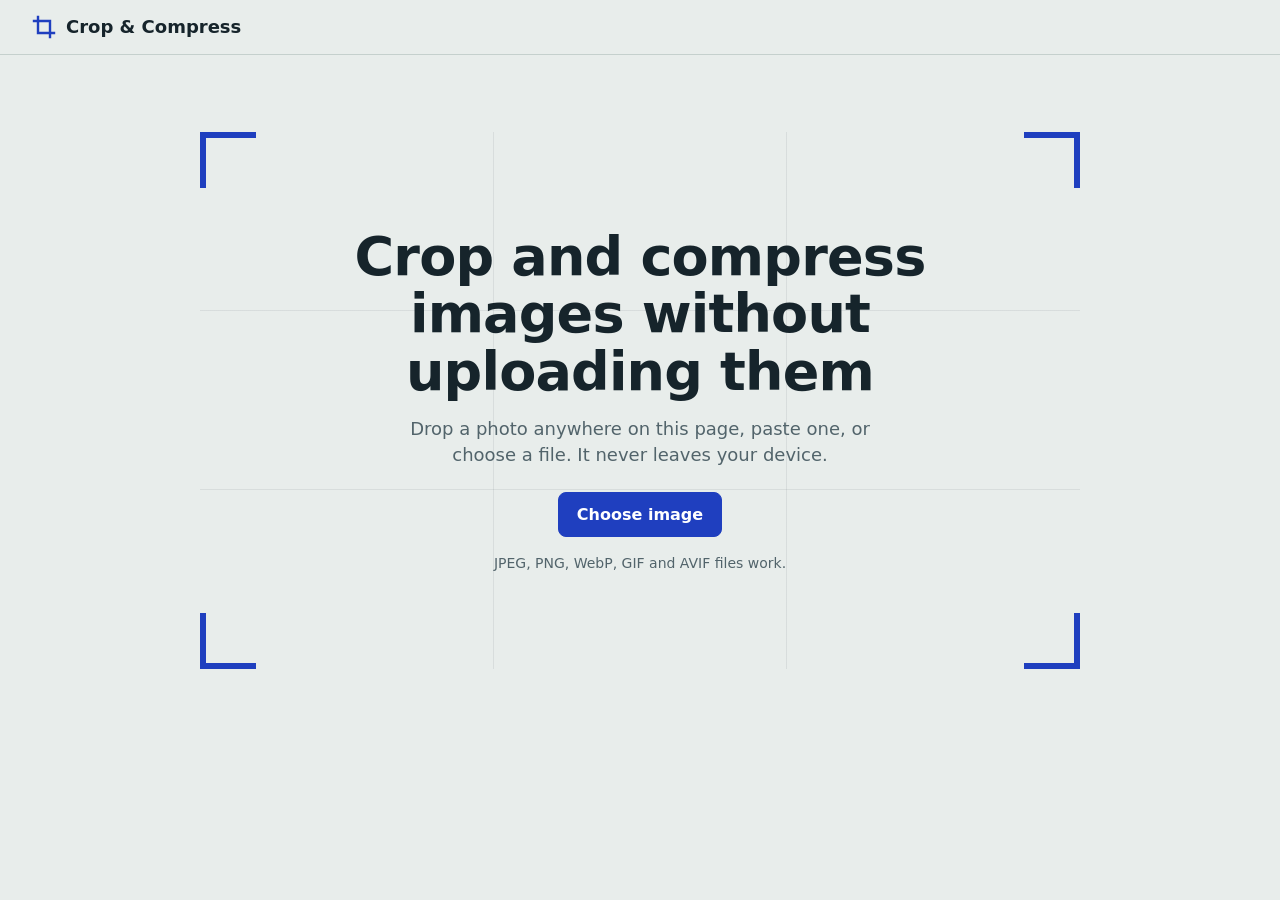
<file: backup.html>
<!doctype html>
<html lang="en">
<head> 
  <meta name="google-site-verification" content="LXjN_0TOwFUvrX1IDky998NvaM1b0D78YcoqGBb5dls" />
<meta charset="utf-8">
<meta name="viewport" content="width=device-width, initial-scale=1">
<meta name="color-scheme" content="light dark">
<title>Crop &amp; Compress</title>
<style>
:root{
  color-scheme:light;
  --bg:#E8EDEB; --panel:#F6F8F7; --stage:#D6DFDC; --ink:#16242B; --muted:#52646B;
  --line:#C5D0CD; --line-strong:#8FA19D; --track:#CBD6D3; --grid:rgba(22,36,43,.08);
  --accent:#1F3FBF; --accent-hover:#183299; --on-accent:#fff; --warn:#9A4B00;
}
@media (prefers-color-scheme:dark){
  :root{
    color-scheme:dark;
    --bg:#10181C; --panel:#172126; --stage:#0B1114; --ink:#E7EEF0; --muted:#97A8AF;
    --line:#2A3A41; --line-strong:#5A6F77; --track:#2A3A41; --grid:rgba(231,238,240,.07);
    --accent:#8CA0FF; --accent-hover:#A9B8FF; --on-accent:#0A1033; --warn:#F2A65A;
  }
}
*{box-sizing:border-box}
[hidden]{display:none!important}
html{-webkit-text-size-adjust:100%}
body{margin:0;background:var(--bg);color:var(--ink);font:16px/1.45 "Gill Sans","Gill Sans MT","Trebuchet MS","Segoe UI",system-ui,sans-serif;min-height:100vh}
button,input,select{font:inherit;color:inherit}
:focus-visible{outline:2px solid var(--accent);outline-offset:2px}

/* header */
.top{display:flex;justify-content:space-between;align-items:center;gap:16px;padding:14px clamp(16px,3vw,32px);border-bottom:1px solid var(--line)}
.brand{display:flex;align-items:center;gap:10px;font-weight:700;font-size:18px}
.brand svg{color:var(--accent)}
.top-right{display:flex;align-items:center;gap:12px;min-width:0}
.fname{max-width:28ch;overflow:hidden;text-overflow:ellipsis;white-space:nowrap;color:var(--muted);font-size:14px}
main{padding:clamp(16px,3vw,32px)}

/* buttons */
.btn{min-height:44px;padding:10px 18px;border-radius:8px;border:1px solid var(--line-strong);background:transparent;cursor:pointer;font-weight:600}
.btn:hover{background:color-mix(in srgb,var(--ink) 7%,transparent)}
.btn.primary{background:var(--accent);border-color:var(--accent);color:var(--on-accent)}
.btn.primary:hover{background:var(--accent-hover);border-color:var(--accent-hover)}
.btn.block{width:100%}
.btn:disabled{opacity:.5;cursor:not-allowed}
.btn.small{min-height:36px;padding:6px 12px;font-size:14px}

/* empty state: a viewfinder */
.viewfinder{position:relative;max-width:880px;margin:5vh auto 0;padding:clamp(48px,9vw,96px) clamp(28px,6vw,72px);text-align:center;
  background-image:
    linear-gradient(to right,transparent calc(33.333% - .5px),var(--grid) calc(33.333% - .5px),var(--grid) calc(33.333% + .5px),transparent calc(33.333% + .5px)),
    linear-gradient(to right,transparent calc(66.666% - .5px),var(--grid) calc(66.666% - .5px),var(--grid) calc(66.666% + .5px),transparent calc(66.666% + .5px)),
    linear-gradient(to bottom,transparent calc(33.333% - .5px),var(--grid) calc(33.333% - .5px),var(--grid) calc(33.333% + .5px),transparent calc(33.333% + .5px)),
    linear-gradient(to bottom,transparent calc(66.666% - .5px),var(--grid) calc(66.666% - .5px),var(--grid) calc(66.666% + .5px),transparent calc(66.666% + .5px))}
.vf{position:absolute;width:56px;height:56px;border:0 solid var(--accent);pointer-events:none}
.c-nw{top:var(--o,0);left:var(--o,0);border-top-width:6px;border-left-width:6px}
.c-ne{top:var(--o,0);right:var(--o,0);border-top-width:6px;border-right-width:6px}
.c-sw{bottom:var(--o,0);left:var(--o,0);border-bottom-width:6px;border-left-width:6px}
.c-se{bottom:var(--o,0);right:var(--o,0);border-bottom-width:6px;border-right-width:6px}
.viewfinder h1{margin:0 auto 16px;max-width:17ch;font-size:clamp(30px,5.4vw,54px);line-height:1.06;font-weight:700;letter-spacing:-.015em}
.viewfinder p{margin:0 auto 24px;max-width:46ch;color:var(--muted);font-size:18px}
.viewfinder .hint{margin:16px auto 0;font-size:14px}

/* workspace */
.work{display:grid;grid-template-columns:minmax(0,1fr) 340px;gap:24px;align-items:start;max-width:1280px;margin:0 auto}
.toolbar{display:flex;justify-content:space-between;align-items:center;gap:12px;flex-wrap:wrap;margin-bottom:12px;min-height:40px}
.tb-right{display:flex;align-items:center;gap:12px;color:var(--muted);font-size:14px;font-variant-numeric:tabular-nums}
.seg{display:inline-flex;border:1px solid var(--line-strong);border-radius:8px;overflow:hidden}
.seg button{border:0;background:transparent;padding:8px 14px;min-height:40px;cursor:pointer;font-weight:600}
.seg button+button{border-left:1px solid var(--line-strong)}
.seg button[aria-pressed="true"]{background:var(--ink);color:var(--bg)}
.seg button:disabled{opacity:.45;cursor:not-allowed}
.seg button:focus-visible{outline-offset:-3px}
.stage{background:var(--stage);border-radius:12px;padding:16px;min-height:300px;display:flex;justify-content:center;align-items:center}
.frame{position:relative;display:inline-block;line-height:0;overflow:hidden;user-select:none;-webkit-user-select:none;cursor:crosshair}
.frame img{display:block;max-width:none;-webkit-user-drag:none;user-select:none}
.crop{position:absolute;cursor:move;touch-action:none;outline:1px solid rgba(255,255,255,.92);outline-offset:-1px;
  box-shadow:0 0 0 9999px rgba(8,14,17,.6);
  background-image:
    linear-gradient(to right,transparent calc(33.333% - .5px),rgba(255,255,255,.38) calc(33.333% - .5px),rgba(255,255,255,.38) calc(33.333% + .5px),transparent calc(33.333% + .5px)),
    linear-gradient(to right,transparent calc(66.666% - .5px),rgba(255,255,255,.38) calc(66.666% - .5px),rgba(255,255,255,.38) calc(66.666% + .5px),transparent calc(66.666% + .5px)),
    linear-gradient(to bottom,transparent calc(33.333% - .5px),rgba(255,255,255,.38) calc(33.333% - .5px),rgba(255,255,255,.38) calc(33.333% + .5px),transparent calc(33.333% + .5px)),
    linear-gradient(to bottom,transparent calc(66.666% - .5px),rgba(255,255,255,.38) calc(66.666% - .5px),rgba(255,255,255,.38) calc(66.666% + .5px),transparent calc(66.666% + .5px))}
.crop:focus-visible{outline:2px solid #fff;outline-offset:-2px;box-shadow:0 0 0 3px #9FB2FF,0 0 0 9999px rgba(8,14,17,.6)}
.h{position:absolute;width:32px;height:32px;touch-action:none;display:block}
.h::after{content:"";position:absolute;background:#fff}
.h-n{left:50%;top:-16px;margin-left:-24px;width:48px;cursor:ns-resize}
.h-s{left:50%;bottom:-16px;margin-left:-24px;width:48px;cursor:ns-resize}
.h-w{top:50%;left:-16px;margin-top:-24px;height:48px;cursor:ew-resize}
.h-e{top:50%;right:-16px;margin-top:-24px;height:48px;cursor:ew-resize}
.h-nw{left:-16px;top:-16px;cursor:nwse-resize}
.h-ne{right:-16px;top:-16px;cursor:nesw-resize}
.h-sw{left:-16px;bottom:-16px;cursor:nesw-resize}
.h-se{right:-16px;bottom:-16px;cursor:nwse-resize}
.h-n::after,.h-s::after{left:50%;margin-left:-14px;width:28px;height:4px}
.h-n::after{top:14px}.h-s::after{bottom:14px}
.h-w::after,.h-e::after{top:50%;margin-top:-14px;height:28px;width:4px}
.h-w::after{left:14px}.h-e::after{right:14px}
.h-nw::after,.h-ne::after,.h-sw::after,.h-se::after{width:18px;height:18px;background:none;border:0 solid #fff}
.h-nw::after{left:15px;top:15px;border-left-width:4px;border-top-width:4px}
.h-ne::after{right:15px;top:15px;border-right-width:4px;border-top-width:4px}
.h-sw::after{left:15px;bottom:15px;border-left-width:4px;border-bottom-width:4px}
.h-se::after{right:15px;bottom:15px;border-right-width:4px;border-bottom-width:4px}

.previewwrap{width:100%;overflow:auto;max-height:min(72vh,860px);display:flex}
.previewwrap img{display:block;margin:auto;max-width:100%;max-height:min(72vh,860px);width:auto;height:auto;
  background:repeating-conic-gradient(rgba(128,128,128,.28) 0 25%,transparent 0 50%) 0 0/16px 16px}
.previewwrap.actual img{max-width:none;max-height:none}
.previewwrap.actual{display:block}
.previewwrap.actual img{margin:0}

/* sidebar */
.side{background:var(--panel);border:1px solid var(--line);border-radius:12px;position:sticky;top:16px}
.sec{padding:16px 18px;border-top:1px solid var(--line)}
.sec:first-child{border-top:0}
.sec h2{margin:0 0 10px;font-size:15px;font-weight:700}
.saving{font-size:28px;font-weight:700;line-height:1.1;letter-spacing:-.01em}
.bar{height:8px;border-radius:4px;background:var(--track);margin:10px 0 14px;overflow:hidden}
.barfill{height:100%;width:0;background:var(--accent);border-radius:4px;transition:width .3s}
.barfill.over{background:var(--warn)}
.pair{display:grid;grid-template-columns:1fr 1fr;gap:12px;margin:0 0 14px;font-variant-numeric:tabular-nums}
.pair dt{font-size:13px;color:var(--muted)}
.pair dd{margin:0;font-size:18px;font-weight:600}
.pair dd.sub{font-size:13px;font-weight:400;color:var(--muted)}
.note{margin:0 0 14px;font-size:14px;color:var(--warn)}
.chips{display:flex;flex-wrap:wrap;gap:6px}
.chip{min-height:38px;padding:6px 11px;border:1px solid var(--line-strong);border-radius:6px;background:transparent;cursor:pointer;font-size:15px}
.chip:hover{background:color-mix(in srgb,var(--ink) 7%,transparent)}
.chip[aria-pressed="true"]{background:var(--ink);color:var(--bg);border-color:var(--ink)}
.sec-head{display:flex;justify-content:space-between;align-items:center;margin-bottom:10px}
.sec-head h2{margin:0}
select,input[type=number]{min-height:42px;padding:8px 10px;border:1px solid var(--line-strong);border-radius:8px;background:var(--panel)}
select{width:100%}
.row{display:flex;justify-content:space-between;align-items:baseline;margin-bottom:4px;font-variant-numeric:tabular-nums}
.row span:last-child{font-weight:600}
input[type=range]{width:100%;accent-color:var(--accent);margin:6px 0 10px;min-height:28px}
.limit{display:flex;align-items:center;gap:8px;flex-wrap:wrap}
.limit label{display:flex;align-items:center;gap:8px}
.limit input[type=checkbox]{width:20px;height:20px;accent-color:var(--accent)}
.limit input[type=number]{width:92px}
.help{margin:10px 0 0;font-size:14px;color:var(--muted)}
.off .row,.off .limit,.off input[type=range]{opacity:.45}

/* overlays */
.veil{position:fixed;inset:0;z-index:40;display:grid;place-items:center;pointer-events:none;background:color-mix(in srgb,var(--bg) 88%,transparent);--o:24px;font-size:clamp(22px,4vw,34px);font-weight:700}
.notice{position:fixed;left:50%;bottom:20px;transform:translateX(-50%);z-index:50;background:var(--ink);color:var(--bg);padding:12px 18px;border-radius:8px;max-width:min(92vw,520px);font-size:15px}

@media (max-width:900px){
  .work{grid-template-columns:minmax(0,1fr)}
  .side{position:static}
  .viewfinder{margin-top:2vh}
  .fname{display:none}
}
@media (prefers-reduced-motion:reduce){*{transition:none!important;animation:none!important}}
</style>
</head>
<body>

<header class="top">
  <div class="brand">
    <svg width="24" height="24" viewBox="0 0 24 24" fill="none" stroke="currentColor" stroke-width="2.4" stroke-linecap="square" aria-hidden="true"><path d="M6 2v16h16"/><path d="M2 6h16v16"/></svg>
    <span>Crop &amp; Compress</span>
  </div>
  <div class="top-right" id="topRight" hidden>
    <span class="fname" id="fname"></span>
    <button class="btn small" id="another" type="button">Choose another</button>
  </div>
</header>

<main>
  <section id="empty">
    <div class="viewfinder">
      <span class="vf c-nw"></span><span class="vf c-ne"></span><span class="vf c-sw"></span><span class="vf c-se"></span>
      <h1>Crop and compress images without uploading them</h1>
      <p>Drop a photo anywhere on this page, paste one, or choose a file. It never leaves your device.</p>
      <button class="btn primary" id="choose" type="button">Choose image</button>
      <p class="hint">JPEG, PNG, WebP, GIF and AVIF files work.</p>
    </div>
  </section>

  <section id="work" class="work" hidden>
    <div>
      <div class="toolbar">
        <div class="seg" role="group" aria-label="View">
          <button id="vCrop" type="button" aria-pressed="true">Crop</button>
          <button id="vPrev" type="button" aria-pressed="false">Preview</button>
        </div>
        <div class="tb-right">
          <span id="selReadout"></span>
          <label id="actualWrap" hidden><input type="checkbox" id="actual"> Actual size</label>
        </div>
      </div>
      <div class="stage" id="stage">
        <div class="frame" id="frame">
          <img id="photo" alt="Your image with the crop area on top">
          <div class="crop" id="crop" tabindex="0" role="group" aria-label="Crop area. Arrow keys move it. Plus and minus keys resize it. Hold Shift for bigger steps.">
            <i class="h h-n" data-h="n"></i><i class="h h-s" data-h="s"></i><i class="h h-w" data-h="w"></i><i class="h h-e" data-h="e"></i>
            <i class="h h-nw" data-h="nw"></i><i class="h h-ne" data-h="ne"></i><i class="h h-sw" data-h="sw"></i><i class="h h-se" data-h="se"></i>
          </div>
        </div>
        <div class="previewwrap" id="previewWrap" hidden><img id="result" alt="Compressed result"></div>
      </div>
    </div>

    <aside class="side" aria-label="Settings">
      <div class="sec">
        <div class="saving" id="saving" aria-live="polite">Working…</div>
        <div class="bar"><div class="barfill" id="barfill"></div></div>
        <dl class="pair">
          <div><dt>Original</dt><dd id="oSize">—</dd><dd class="sub" id="oDim"></dd></div>
          <div><dt>Result</dt><dd id="rSize">—</dd><dd class="sub" id="rDim"></dd></div>
        </dl>
        <p class="note" id="note" hidden></p>
        <button class="btn primary block" id="download" type="button" disabled>Download</button>
      </div>

      <div class="sec">
        <div class="sec-head"><h2>Crop shape</h2><button class="btn small" id="resetCrop" type="button">Reset crop</button></div>
        <div class="chips" id="chips" role="group" aria-label="Crop shape"></div>
      </div>

      <div class="sec">
        <h2><label for="side">Longest side</label></h2>
        <select id="side"></select>
      </div>

      <div class="sec">
        <h2 id="fmtLabel">Format</h2>
        <div class="seg" role="group" aria-labelledby="fmtLabel" id="fmtSeg">
          <button type="button" data-f="jpeg" aria-pressed="true">JPEG</button>
          <button type="button" data-f="webp" aria-pressed="false">WebP</button>
          <button type="button" data-f="png" aria-pressed="false">PNG</button>
        </div>
        <p class="help" id="fmtNote" hidden></p>
      </div>

      <div class="sec" id="qSec">
        <div class="row"><label for="quality"><strong>Quality</strong></label><span id="qVal">80</span></div>
        <input type="range" id="quality" min="1" max="100" value="80">
        <div class="limit">
          <label><input type="checkbox" id="limit"> Limit file size to</label>
          <input type="number" id="limitKB" min="5" step="10" value="500" aria-label="Maximum file size in kilobytes">
          <span>KB</span>
        </div>
      </div>
    </aside>
  </section>
</main>

<div class="veil" id="veil" hidden>
  <span class="vf c-nw"></span><span class="vf c-ne"></span><span class="vf c-sw"></span><span class="vf c-se"></span>
  <span>Drop to open this image</span>
</div>
<div class="notice" id="notice" role="alert" hidden></div>
<input type="file" id="file" accept="image/*" hidden>

<script>
(() => {
  const $ = s => document.querySelector(s);
  const el = {
    empty:$('#empty'), work:$('#work'), topRight:$('#topRight'), fname:$('#fname'),
    stage:$('#stage'), frame:$('#frame'), photo:$('#photo'), crop:$('#crop'),
    previewWrap:$('#previewWrap'), result:$('#result'), actualWrap:$('#actualWrap'), actual:$('#actual'),
    selReadout:$('#selReadout'), vCrop:$('#vCrop'), vPrev:$('#vPrev'),
    saving:$('#saving'), barfill:$('#barfill'), oSize:$('#oSize'), oDim:$('#oDim'), rSize:$('#rSize'), rDim:$('#rDim'),
    note:$('#note'), download:$('#download'), chips:$('#chips'), resetCrop:$('#resetCrop'),
    side:$('#side'), fmtSeg:$('#fmtSeg'), fmtNote:$('#fmtNote'), qSec:$('#qSec'), quality:$('#quality'), qVal:$('#qVal'),
    limit:$('#limit'), limitKB:$('#limitKB'), file:$('#file'), veil:$('#veil'), notice:$('#notice')
  };

  const MIN = 16;
  const TYPES = { jpeg:'image/jpeg', webp:'image/webp', png:'image/png' };
  const LABELS = { jpeg:'JPEG', webp:'WebP', png:'PNG' };
  const EXT = { jpeg:'jpg', webp:'webp', png:'png' };
  const ASPECTS = [['Free',null],['Original','orig'],['1:1',1],['4:3',4/3],['3:4',3/4],['3:2',3/2],['2:3',2/3],['16:9',16/9],['9:16',9/16]];
  const SIDES = [0,3840,2560,1920,1280,1080,800,640];

  const c1 = document.createElement('canvas'); c1.width = c1.height = 1;
  const webpOK = c1.toDataURL('image/webp').startsWith('data:image/webp');

  const state = {
    img:null, url:null, file:null, W:0, H:0,
    crop:{x:0,y:0,w:0,h:0}, aspect:null, aspectKey:'Free',
    fmt:'jpeg', quality:80, side:0, limit:false, limitKB:500, autoQ:null, view:'crop'
  };
  let resultUrl = null, timer = null, job = 0, drag = null, noticeTimer = null;

  const clamp = (v, lo, hi) => Math.min(Math.max(v, lo), hi);
  const fmtBytes = n => n < 1024 ? n + ' B' : n < 1048576 ? (n/1024).toFixed(n < 102400 ? 1 : 0) + ' KB' : (n/1048576).toFixed(2) + ' MB';
  const dims = (w,h) => w + ' × ' + h + ' px';

  function notify(msg){
    el.notice.textContent = msg; el.notice.hidden = false;
    clearTimeout(noticeTimer); noticeTimer = setTimeout(() => el.notice.hidden = true, 7000);
  }

  /* ---------- build static controls ---------- */
  ASPECTS.forEach(([label]) => {
    const b = document.createElement('button');
    b.type = 'button'; b.className = 'chip'; b.textContent = label; b.dataset.k = label;
    b.setAttribute('aria-pressed', label === 'Free' ? 'true' : 'false');
    b.addEventListener('click', () => applyAspectKey(label));
    el.chips.appendChild(b);
  });
  SIDES.forEach(v => {
    const o = document.createElement('option');
    o.value = v; o.textContent = v ? v + ' px' : 'Original size';
    el.side.appendChild(o);
  });
  if (!webpOK) {
    const b = el.fmtSeg.querySelector('[data-f="webp"]');
    b.disabled = true; b.title = "This browser can't save WebP";
  }

  /* ---------- loading ---------- */
  function loadFile(file){
    if (!file) return;
    if (!file.type.startsWith('image/')) { notify("That file isn't an image. Try a JPEG, PNG, WebP, GIF or AVIF file."); return; }
    const url = URL.createObjectURL(file);
    const img = new Image();
    img.onload = () => {
      if (state.url) URL.revokeObjectURL(state.url);
      state.img = img; state.url = url; state.file = file;
      state.W = img.naturalWidth; state.H = img.naturalHeight;
      state.crop = {x:0, y:0, w:state.W, h:state.H};
      state.aspect = null; state.aspectKey = 'Free'; state.autoQ = null;
      state.fmt = file.type === 'image/jpeg' ? 'jpeg' : (webpOK ? 'webp' : 'jpeg');
      el.side.value = '0'; state.side = 0;
      el.empty.hidden = true; el.work.hidden = false; el.topRight.hidden = false;
      el.fname.textContent = file.name || 'Pasted image';
      el.oSize.textContent = fmtBytes(file.size);
      el.oDim.textContent = dims(state.W, state.H);
      el.photo.src = url;
      setView('crop');
      syncChips(); syncControls(); fit(); scheduleRender();
      window.scrollTo(0, 0);
    };
    img.onerror = () => { URL.revokeObjectURL(url); notify("This image couldn't be opened. Try a JPEG, PNG, WebP, GIF or AVIF file."); };
    img.src = url;
  }

  /* ---------- layout of the crop box ---------- */
  const scale = () => el.photo.clientWidth / state.W || 1;

  function fit(){
    if (!state.img || el.frame.hidden) return;
    const availW = el.stage.clientWidth - 32;
    if (availW <= 0) return;
    const availH = Math.min(window.innerHeight * 0.7, 840);
    const s = Math.min(availW / state.W, availH / state.H, 2);
    el.photo.style.width = Math.max(1, Math.round(state.W * s)) + 'px';
    el.photo.style.height = Math.max(1, Math.round(state.H * s)) + 'px';
    layout();
  }
  function layout(){
    if (!state.img) return;
    const s = scale(), c = state.crop;
    el.crop.style.left = c.x * s + 'px'; el.crop.style.top = c.y * s + 'px';
    el.crop.style.width = c.w * s + 'px'; el.crop.style.height = c.h * s + 'px';
    const ic = intCrop();
    el.selReadout.textContent = state.view === 'crop' ? 'Selection ' + dims(ic.w, ic.h) : '';
  }
  new ResizeObserver(fit).observe(el.stage);

  /* ---------- crop geometry ---------- */
  function cornerRect(ax, ay, px, py){
    const {W,H} = state, a = state.aspect;
    const sx = px < ax ? -1 : 1, sy = py < ay ? -1 : 1;
    let w = Math.abs(px - ax), h = Math.abs(py - ay);
    const roomW = sx > 0 ? W - ax : ax, roomH = sy > 0 ? H - ay : ay;
    if (a) {
      w = Math.max(w, h * a); w = Math.min(w, roomW, roomH * a);
      w = Math.max(w, Math.min(MIN, roomW, roomH * a)); h = w / a;
    } else {
      w = Math.max(w, Math.min(MIN, roomW)); h = Math.max(h, Math.min(MIN, roomH));
    }
    return { x: sx > 0 ? ax : ax - w, y: sy > 0 ? ay : ay - h, w, h };
  }

  function resizeRect(hd, st, dx, dy){
    const {W,H} = state, a = state.aspect;
    if (hd.length === 2) {
      const ax = hd.includes('w') ? st.x + st.w : st.x;
      const ay = hd.includes('n') ? st.y + st.h : st.y;
      const px = clamp((hd.includes('w') ? st.x : st.x + st.w) + dx, 0, W);
      const py = clamp((hd.includes('n') ? st.y : st.y + st.h) + dy, 0, H);
      return cornerRect(ax, ay, px, py);
    }
    let x1 = st.x, y1 = st.y, x2 = st.x + st.w, y2 = st.y + st.h;
    if (hd === 'e') x2 = clamp(x2 + dx, x1 + MIN, W);
    if (hd === 'w') x1 = clamp(x1 + dx, 0, x2 - MIN);
    if (hd === 's') y2 = clamp(y2 + dy, y1 + MIN, H);
    if (hd === 'n') y1 = clamp(y1 + dy, 0, y2 - MIN);
    if (!a) return { x:x1, y:y1, w:x2 - x1, h:y2 - y1 };
    if (hd === 'e' || hd === 'w') {
      let w = x2 - x1, h = w / a;
      const cy = st.y + st.h / 2, maxH = 2 * Math.min(cy, H - cy);
      if (h > maxH) { h = maxH; w = h * a; }
      return { x: hd === 'e' ? st.x : st.x + st.w - w, y: cy - h / 2, w, h };
    }
    let h = y2 - y1, w = h * a;
    const cx = st.x + st.w / 2, maxW = 2 * Math.min(cx, W - cx);
    if (w > maxW) { w = maxW; h = w / a; }
    return { x: cx - w / 2, y: hd === 's' ? st.y : st.y + st.h - h, w, h };
  }

  function setAspect(a){
    state.aspect = a;
    if (a) {
      const {W,H} = state, c = state.crop, cx = c.x + c.w / 2, cy = c.y + c.h / 2;
      let w = Math.sqrt(c.w * c.h * a), h = w / a;
      if (w > W) { w = W; h = w / a; }
      if (h > H) { h = H; w = h * a; }
      state.crop = { x:clamp(cx - w/2, 0, W - w), y:clamp(cy - h/2, 0, H - h), w, h };
    }
    layout(); scheduleRender();
  }
  function applyAspectKey(key){
    state.aspectKey = key;
    const v = ASPECTS.find(a => a[0] === key)[1];
    syncChips();
    setAspect(v === 'orig' ? state.W / state.H : v);
  }
  function syncChips(){
    el.chips.querySelectorAll('.chip').forEach(b => b.setAttribute('aria-pressed', String(b.dataset.k === state.aspectKey)));
  }
  el.resetCrop.addEventListener('click', () => {
    state.crop = {x:0, y:0, w:state.W, h:state.H};
    setAspect(state.aspect);
  });

  function intCrop(){
    const c = state.crop;
    const x = clamp(Math.round(c.x), 0, Math.max(0, state.W - 1));
    const y = clamp(Math.round(c.y), 0, Math.max(0, state.H - 1));
    const w = clamp(Math.round(c.w), 1, state.W - x);
    const h = clamp(Math.round(c.h), 1, state.H - y);
    return {x, y, w, h};
  }

  /* ---------- pointer + keyboard ---------- */
  function toNat(e){
    const r = el.photo.getBoundingClientRect(), s = scale();
    return { x: clamp((e.clientX - r.left) / s, 0, state.W), y: clamp((e.clientY - r.top) / s, 0, state.H) };
  }
  el.frame.addEventListener('pointerdown', e => {
    if (!state.img || (e.pointerType === 'mouse' && e.button !== 0)) return;
    const hit = e.target.closest('.crop');
    const st = {...state.crop};
    if (hit) drag = { mode: e.target.dataset.h || 'move', sx:e.clientX, sy:e.clientY, start:st };
    else drag = { mode:'new', a:toNat(e), sx:e.clientX, sy:e.clientY, start:st, moved:false };
    el.frame.setPointerCapture(e.pointerId);
    if (hit || e.pointerType === 'mouse') e.preventDefault();
  });
  el.frame.addEventListener('pointermove', e => {
    if (!drag) return;
    const s = scale(), dx = (e.clientX - drag.sx) / s, dy = (e.clientY - drag.sy) / s;
    const {W,H} = state, st = drag.start;
    let r;
    if (drag.mode === 'move') r = { x:clamp(st.x + dx, 0, W - st.w), y:clamp(st.y + dy, 0, H - st.h), w:st.w, h:st.h };
    else if (drag.mode === 'new') {
      if (!drag.moved && Math.hypot(e.clientX - drag.sx, e.clientY - drag.sy) < 6) return;
      drag.moved = true;
      const p = toNat(e); r = cornerRect(drag.a.x, drag.a.y, p.x, p.y);
    } else r = resizeRect(drag.mode, st, dx, dy);
    state.crop = r; layout(); scheduleRender();
  });
  const endDrag = () => { drag = null; };
  el.frame.addEventListener('pointerup', endDrag);
  el.frame.addEventListener('pointercancel', endDrag);

  el.crop.addEventListener('keydown', e => {
    const {W,H} = state, st = state.crop, step = Math.max(1, 1 / scale()) * (e.shiftKey ? 10 : 1);
    const arrows = { ArrowLeft:[-1,0], ArrowRight:[1,0], ArrowUp:[0,-1], ArrowDown:[0,1] };
    if (arrows[e.key]) {
      e.preventDefault();
      const [kx, ky] = arrows[e.key];
      state.crop = { x:clamp(st.x + kx * step, 0, W - st.w), y:clamp(st.y + ky * step, 0, H - st.h), w:st.w, h:st.h };
    } else if (['+','=','-','_'].includes(e.key)) {
      e.preventDefault();
      const dir = (e.key === '+' || e.key === '=') ? 1 : -1;
      const ratio = st.w / st.h, cx = st.x + st.w / 2, cy = st.y + st.h / 2;
      let w = clamp(st.w + dir * 2 * step, MIN, W), h = w / ratio;
      if (h > H) { h = H; w = h * ratio; }
      if (h < MIN) { h = MIN; w = h * ratio; }
      state.crop = { x:clamp(cx - w/2, 0, W - w), y:clamp(cy - h/2, 0, H - h), w, h };
    } else return;
    layout(); scheduleRender();
  });

  /* ---------- views ---------- */
  function setView(v){
    state.view = v;
    el.vCrop.setAttribute('aria-pressed', String(v === 'crop'));
    el.vPrev.setAttribute('aria-pressed', String(v === 'preview'));
    el.frame.hidden = v !== 'crop';
    el.previewWrap.hidden = v !== 'preview';
    el.actualWrap.hidden = v !== 'preview';
    if (v === 'crop') fit();
    layout();
  }
  el.vCrop.addEventListener('click', () => setView('crop'));
  el.vPrev.addEventListener('click', () => setView('preview'));
  el.actual.addEventListener('change', () => el.previewWrap.classList.toggle('actual', el.actual.checked));

  /* ---------- controls ---------- */
  function syncControls(){
    el.fmtSeg.querySelectorAll('button').forEach(b => b.setAttribute('aria-pressed', String(b.dataset.f === state.fmt)));
    const png = state.fmt === 'png';
    el.qSec.classList.toggle('off', png);
    el.quality.disabled = png || state.limit;
    el.limit.disabled = png; el.limitKB.disabled = png || !state.limit;
    el.quality.value = state.quality;
    el.download.textContent = 'Download ' + LABELS[state.fmt];
    syncQuality();
    const srcType = state.file ? state.file.type : '';
    let msg = '';
    if (png) msg = "PNG is lossless, so quality doesn't apply. Choose a smaller longest side to shrink it.";
    else if (state.fmt === 'jpeg' && srcType !== 'image/jpeg') msg = "JPEG has no transparency, so transparent areas become white.";
    el.fmtNote.textContent = msg; el.fmtNote.hidden = !msg;
  }
  function syncQuality(){
    const png = state.fmt === 'png';
    el.qVal.textContent = png ? 'Not used' :
      state.limit ? (state.autoQ ? Math.round(state.autoQ * 100) + ' (set by size limit)' : 'Set by size limit') :
      String(state.quality);
  }
  el.fmtSeg.addEventListener('click', e => {
    const b = e.target.closest('button'); if (!b || b.disabled) return;
    state.fmt = b.dataset.f; state.autoQ = null; syncControls(); scheduleRender();
  });
  el.quality.addEventListener('input', () => { state.quality = +el.quality.value; syncQuality(); scheduleRender(); });
  el.limit.addEventListener('change', () => { state.limit = el.limit.checked; state.autoQ = null; syncControls(); scheduleRender(); });
  el.limitKB.addEventListener('input', () => {
    const v = parseFloat(el.limitKB.value);
    if (v >= 1) { state.limitKB = v; if (state.limit) scheduleRender(); }
  });
  el.side.addEventListener('change', () => { state.side = +el.side.value; scheduleRender(); });

  /* ---------- rendering ---------- */
  function outDims(c){
    const m = Math.max(c.w, c.h), s = state.side && state.side < m ? state.side / m : 1;
    return { ow: Math.max(1, Math.round(c.w * s)), oh: Math.max(1, Math.round(c.h * s)) };
  }
  function scheduleRender(){
    if (!state.img) return;
    const {ow, oh} = outDims(intCrop());
    el.rDim.textContent = dims(ow, oh);
    el.saving.textContent = 'Working…'; el.rSize.textContent = '…'; el.download.disabled = true;
    clearTimeout(timer); timer = setTimeout(render, 180);
  }
  function makeCanvas(c, ow, oh){
    let cv = document.createElement('canvas'); cv.width = c.w; cv.height = c.h;
    let ctx = cv.getContext('2d');
    if (state.fmt === 'jpeg') { ctx.fillStyle = '#fff'; ctx.fillRect(0, 0, c.w, c.h); }
    ctx.drawImage(state.img, c.x, c.y, c.w, c.h, 0, 0, c.w, c.h);
    const step = (tw, th) => {
      const n = document.createElement('canvas'); n.width = tw; n.height = th;
      const x = n.getContext('2d'); x.imageSmoothingEnabled = true; x.imageSmoothingQuality = 'high';
      x.drawImage(cv, 0, 0, tw, th); cv = n;
    };
    while (cv.width / 2 >= ow && cv.height / 2 >= oh) step(Math.floor(cv.width / 2), Math.floor(cv.height / 2));
    if (cv.width !== ow || cv.height !== oh) step(ow, oh);
    return cv;
  }
  const toBlob = (cv, type, q) => new Promise(res => type === TYPES.png ? cv.toBlob(res, type) : cv.toBlob(res, type, q));

  async function fitToSize(cv, type, target, stale){
    let blob = await toBlob(cv, type, 0.98);
    if (blob.size <= target) return { blob, q:0.98, missed:false };
    let lo = 0.05, hi = 0.98;
    blob = await toBlob(cv, type, lo);
    if (blob.size > target) return { blob, q:lo, missed:true };
    let best = { blob, q:lo };
    for (let i = 0; i < 7; i++) {
      if (stale()) break;
      const mid = (lo + hi) / 2, b = await toBlob(cv, type, mid);
      if (b.size <= target) { best = { blob:b, q:mid }; lo = mid; } else hi = mid;
    }
    return { ...best, missed:false };
  }

  async function render(){
    const my = ++job, c = intCrop(), {ow, oh} = outDims(c), type = TYPES[state.fmt];
    try {
      const cv = makeCanvas(c, ow, oh);
      let out;
      if (state.fmt !== 'png' && state.limit) out = await fitToSize(cv, type, state.limitKB * 1024, () => my !== job);
      else out = { blob: await toBlob(cv, type, state.quality / 100), q: state.quality / 100, missed:false };
      if (my !== job) return;
      if (!out.blob) throw new Error('encode failed');
      showResult(out, ow, oh);
    } catch (err) {
      if (my !== job) return;
      el.saving.textContent = 'Something went wrong';
      notify("This image couldn't be processed. It may be too large for your browser. Try a smaller longest side.");
    }
  }

  function showResult(out, ow, oh){
    const blob = out.blob, o = state.file.size, r = blob.size;
    if (resultUrl) URL.revokeObjectURL(resultUrl);
    resultUrl = URL.createObjectURL(blob);
    el.result.src = resultUrl;
    state.autoQ = out.q; syncQuality();
    el.rSize.textContent = fmtBytes(r); el.rDim.textContent = dims(ow, oh);
    const pct = (1 - r / o) * 100;
    el.saving.textContent = r > o ? Math.round((r / o - 1) * 100) + '% larger than the original'
      : Math.round(pct) < 1 ? 'About the same size' : Math.round(pct) + '% smaller';
    el.barfill.style.width = Math.min(100, r / o * 100) + '%';
    el.barfill.classList.toggle('over', r > o);
    let note = '';
    if (out.missed) note = "This size can't get under " + state.limitKB + " KB. Choose a smaller longest side.";
    else if (r > o) note = 'Lower the quality, shrink the longest side, or switch format to make it smaller.';
    el.note.textContent = note; el.note.hidden = !note;
    el.download.textContent = 'Download ' + LABELS[state.fmt];
    el.download.disabled = false;
    state.result = blob;
  }

  el.download.addEventListener('click', () => {
    if (!resultUrl) return;
    const base = (state.file.name || 'image').replace(/\.[^.]+$/, '') || 'image';
    const a = document.createElement('a');
    a.href = resultUrl; a.download = base + '-compressed.' + EXT[state.fmt];
    document.body.appendChild(a); a.click(); a.remove();
  });

  /* ---------- input sources ---------- */
  $('#choose').addEventListener('click', () => el.file.click());
  $('#another').addEventListener('click', () => el.file.click());
  el.file.addEventListener('change', () => { loadFile(el.file.files[0]); el.file.value = ''; });

  let depth = 0;
  const hasFiles = e => e.dataTransfer && [...e.dataTransfer.types].includes('Files');
  window.addEventListener('dragenter', e => { if (!hasFiles(e)) return; e.preventDefault(); depth++; el.veil.hidden = false; });
  window.addEventListener('dragover', e => { if (hasFiles(e)) e.preventDefault(); });
  window.addEventListener('dragleave', e => { if (!hasFiles(e)) return; depth = Math.max(0, depth - 1); if (!depth) el.veil.hidden = true; });
  window.addEventListener('drop', e => {
    if (!hasFiles(e)) return;
    e.preventDefault(); depth = 0; el.veil.hidden = true;
    const files = [...e.dataTransfer.files];
    loadFile(files.find(f => f.type.startsWith('image/')) || files[0]);
  });
  window.addEventListener('paste', e => {
    const f = [...(e.clipboardData && e.clipboardData.files || [])].find(f => f.type.startsWith('image/'));
    if (f) { e.preventDefault(); loadFile(f); }
  });
})();
</script>
</body>
</html>
</file>
